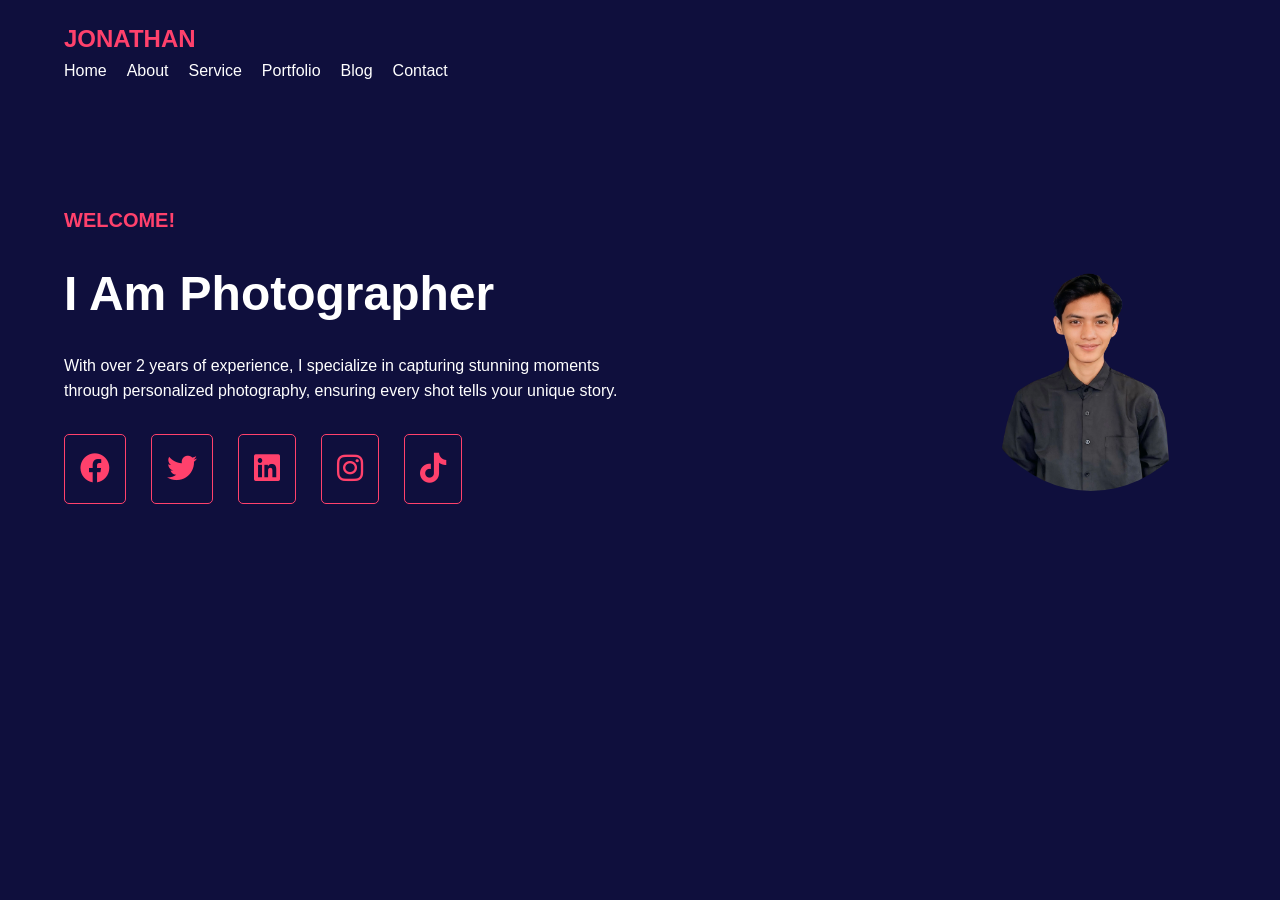
<file: index.html>
<!DOCTYPE html>
<html lang="en">
<head>
    <meta charset="UTF-8">
    <meta name="viewport" content="width=device-width, initial-scale=1.0">
    <title>PROFIL</title>
    <link rel="stylesheet" href="style.css">
    <link href="https://cdnjs.cloudflare.com/ajax/libs/font-awesome/6.0.0-beta3/css/all.min.css" rel="stylesheet">
</head>
<body>
    <header class="header">
        <div class="container">
            <h1 class="logo">JONATHAN</h1>
            <nav>
                <ul class="nav-links">
                    <li><a href="#home">Home</a></li>
                    <li><a href="#about">About</a></li>
                    <li><a href="#service">Service</a></li>
                    <li><a href="#portfolio">Portfolio</a></li>
                    <li><a href="#blog">Blog</a></li>
                    <li><a href="#contact">Contact</a></li>
                </ul>
            </nav>
        </div>
    </header>


    <main class="hero-section">
        <div class="container hero-content">
            <div class="text">
                <p class="welcome">WELCOME!</p>
                <h2 class="title">I Am Photographer</h2>
                <p class="description">
                  With over 2 years of experience, I specialize in capturing stunning moments through personalized photography, ensuring every shot tells your unique story.
                </p>
                <div class="social-links">
                  <a href="#" class="social-icon"><i class="fab fa-facebook"></i></a>
                  <a href="https://x.com/RifqiJonathan" class="social-icon"><i class="fab fa-twitter"></i></a>
                  <a href="https://www.linkedin.com/in/jonathan-rifqi-099638343/" class="social-icon"><i class="fab fa-linkedin"></i></a>
                  <a href="https://www.instagram.com/jonathannrfq?igsh=MXZqa3k3MDc4NmVqbQ==" class="social-icon"><i class="fab fa-instagram"></i></a>
                  <a href="https://www.tiktok.com/@jonathannnrfq?is_from_webapp=1&sender_device=pc" class="social-icon"><i class="fab fa-tiktok"></i></a>
                </div>
            </div>
            <div class="image">
                <img src="profile.PNG" alt="Web Designer">
            </div>
        </div>
    </main>
</body>
</html>
</file>
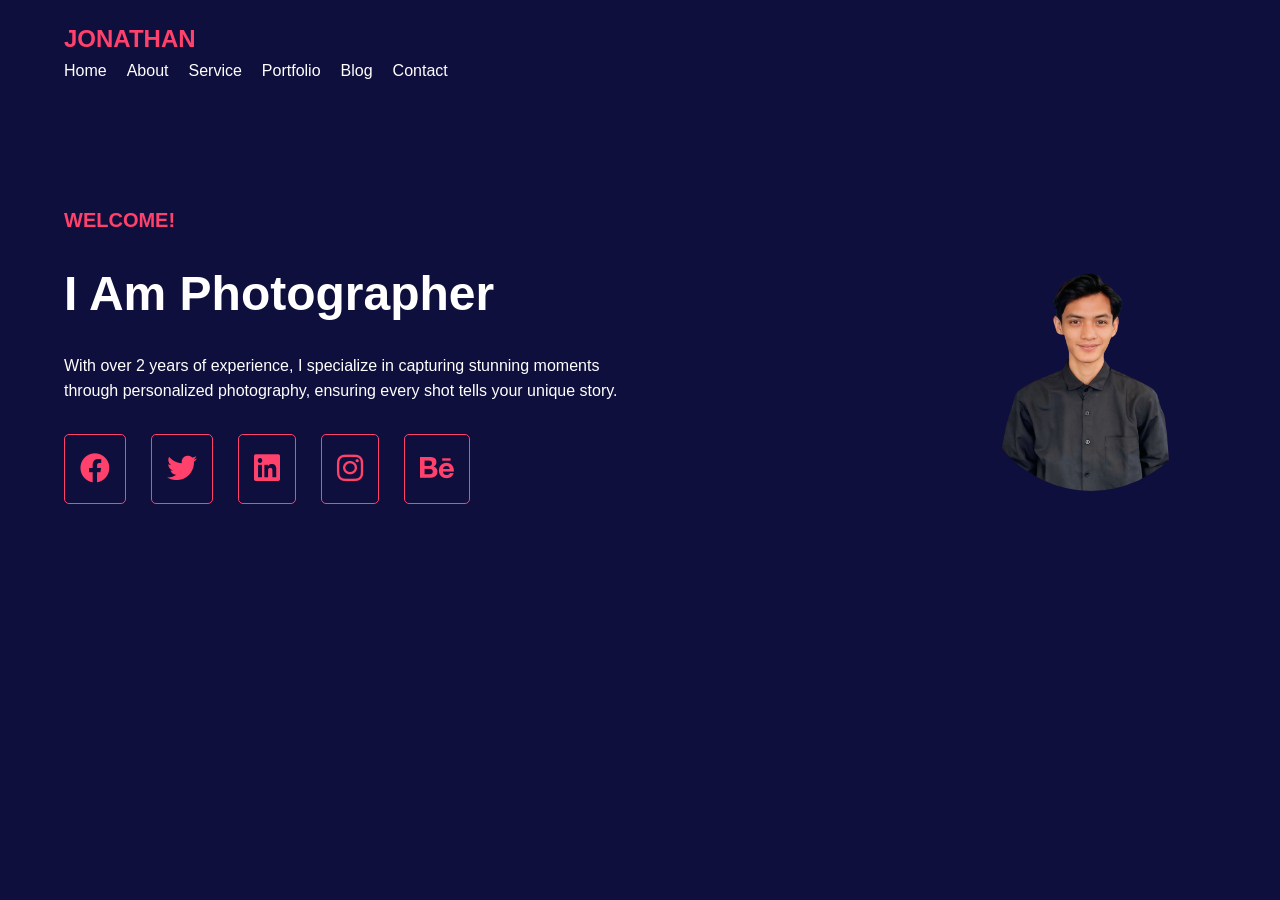
<file: profil.html>
<!DOCTYPE html>
<html lang="en">
<head>
    <meta charset="UTF-8">
    <meta name="viewport" content="width=device-width, initial-scale=1.0">
    <title>PROFIL</title>
    <link rel="stylesheet" href="style.css">
    <link href="https://cdnjs.cloudflare.com/ajax/libs/font-awesome/6.0.0-beta3/css/all.min.css" rel="stylesheet">
</head>
<body>
    <header class="header">
        <div class="container">
            <h1 class="logo">JONATHAN</h1>
            <nav>
                <ul class="nav-links">
                    <li><a href="#home">Home</a></li>
                    <li><a href="#about">About</a></li>
                    <li><a href="#service">Service</a></li>
                    <li><a href="#portfolio">Portfolio</a></li>
                    <li><a href="#blog">Blog</a></li>
                    <li><a href="#contact">Contact</a></li>
                </ul>
            </nav>
        </div>
    </header>

    <main class="hero-section">
        <div class="container hero-content">
            <div class="text">
                <p class="welcome">WELCOME!</p>
                <h2 class="title">I Am Photographer</h2>
                <p class="description">
                  With over 2 years of experience, I specialize in capturing stunning moments through personalized photography, ensuring every shot tells your unique story.
                </p>
                <div class="social-links">
                  <a href="#" class="social-icon"><i class="fab fa-facebook"></i></a>
                  <a href="#" class="social-icon"><i class="fab fa-twitter"></i></a>
                  <a href="#" class="social-icon"><i class="fab fa-linkedin"></i></a>
                  <a href="#" class="social-icon"><i class="fab fa-instagram"></i></a>
                  <a href="#" class="social-icon"><i class="fab fa-behance"></i></a>
                </div>
            </div>
            <div class="image">
                <img src="profile.PNG" alt="Web Designer">
            </div>
        </div>
    </main>
</body>
</html>
</file>
<file: style.css>
/* Reset Styles */
* {
    margin: 0;
    padding: 0;
    box-sizing: border-box;
}

body {
    font-family: Arial, sans-serif;
    background-color: #0f0f3d;
    color: white;
    line-height: 1.6;
}

.container {
    width: 90%;
    max-width: 1200px;
    margin: 0 auto;
}

/* Header */
.header {
    display: flex;
    justify-content: space-between;
    align-items: center;
    padding: 20px 0;
}

.logo {
    font-size: 24px;
    color: #ff416c;
    font-weight: bold;
}

.nav-links {
    display: flex;
    gap: 20px;
    list-style: none;
}

.nav-links a {
    color: white;
    text-decoration: none;
}

/* Hero Section */
.hero-section {
    padding: 100px 0;
    display: flex;
    justify-content: center;
    align-items: center;
}

.hero-content {
    display: flex;
    align-items: center;
    justify-content: space-between;
    gap: 20px;
}

.text {
    max-width: 50%;
}

.welcome {
    color: #ff416c;
    font-size: 20px;
    font-weight: bold;
}

.title {
    font-size: 48px;
    margin: 20px 0;
}

.description {
    margin-bottom: 30px;
}

.social-links {
    display: flex;
    gap: 10px;
}

.social-links a {
    font-size: 30px; 
    margin-right: 15px; 
    color: #ff416c;
    text-decoration: none;
}

.social-links a:hover {
    color: #0073e6; 
}

.social-icon {
    text-decoration: none;
    color: #ff416c;
    font-size: 14px;
    padding: 10px 15px;
    border: 1px solid #ff416c;
    border-radius: 5px;
}

.social-icon:hover {
    background-color: #ff416c;
    color: white;
}

/* Profile Image */
.image img {
    border-radius: 50%;
    max-width: 250px;
    height: auto;
}

@media (max-width: 350px) {
    .html {
      font-size: 55% ;
    }
  }
</file>
